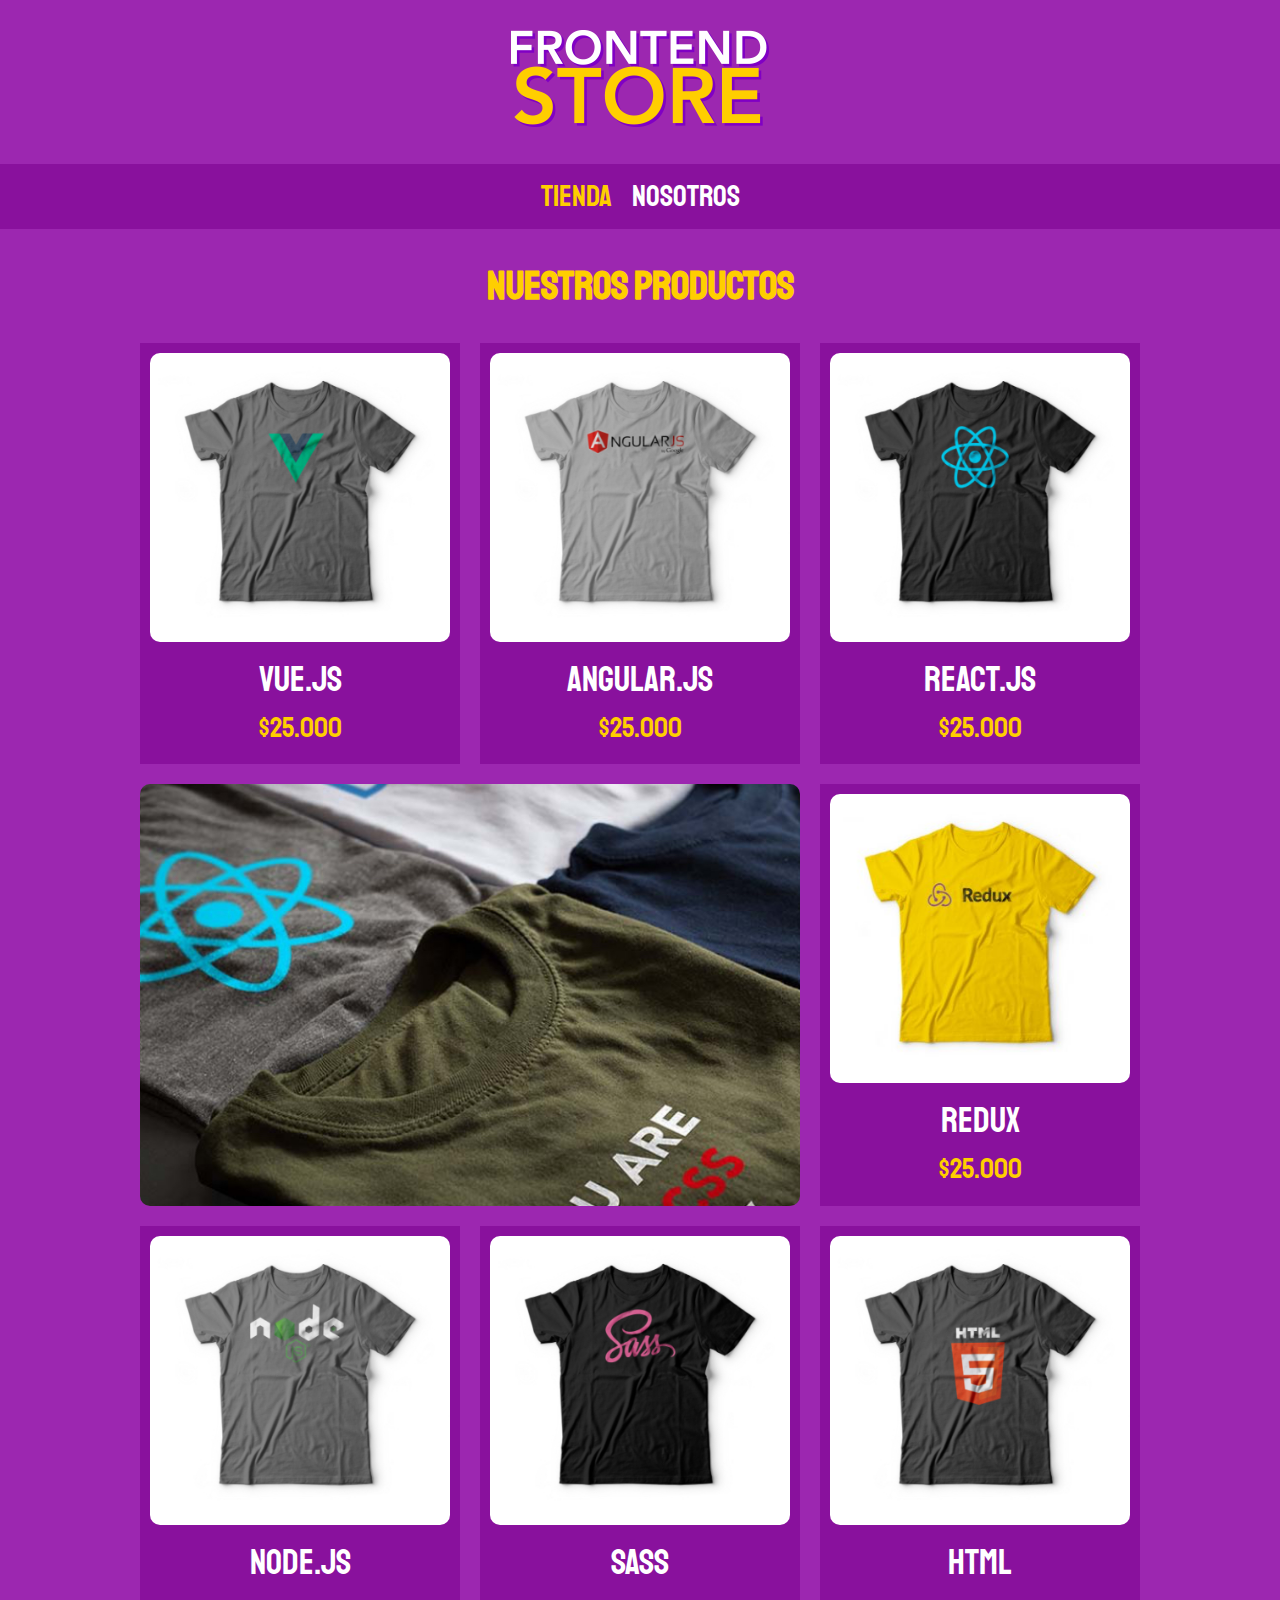
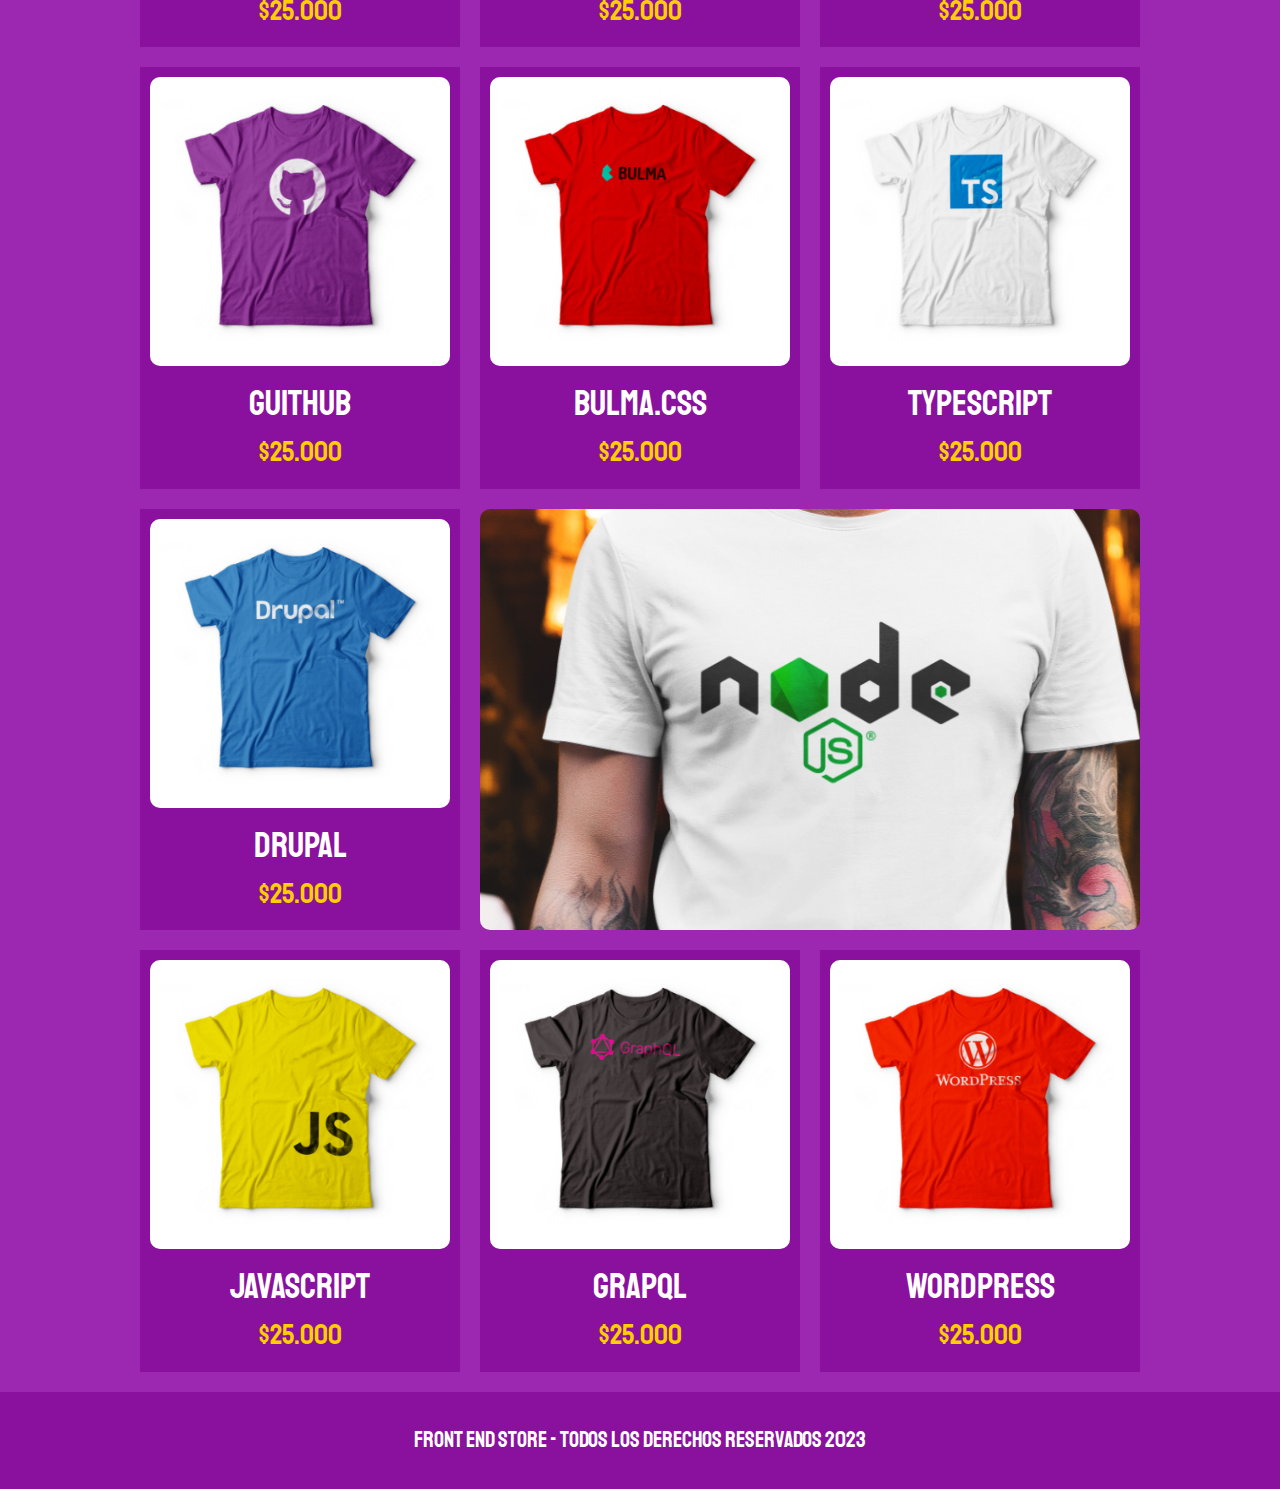
<file: 2.Segundo Proyecto Front  End Store/index.html>
<!DOCTYPE html>
<html lang="es">

<head>
    <meta charset="UTF-8">
    <meta http-equiv="X-UA-Compatible" content="IE=edge">
    <meta name="viewport" content="width=device-width, initial-scale=1.0">
    <title>Front End Store</title>
    <link rel="stylesheet" href="css/normalize.css">
    <link rel="preconnect" href="https://fonts.googleapis.com">
    <link rel="preconnect" href="https://fonts.gstatic.com" crossorigin>
    <link href="https://fonts.googleapis.com/css2?family=Staatliches&display=swap" rel="stylesheet">
    <link rel="stylesheet" href="css/style.css">
</head>

<body>
    <header class="header">
        <a href="index.html">
            <img class="header__logo" src="img/logo.png" alt="Logotipo">
        </a>
    </header>

    <nav class="navegacion">
        <a class="navegacion__enlace navegacion__enlace--activo" href="index.html">Tienda</a>
        <a class="navegacion__enlace" href="nosotros.html">Nosotros</a>
    </nav>
    <main class="contenedor">
        <h1>Nuestros Productos</h1>

        <div class="grid">
            <div class="producto">
                <a href="producto.html">
                    <img class="producto__imagen" src="img/1.jpg" alt="imagen camisa">
                    <div class="producto__informacion">
                        <p class="producto__nombre">Vue.JS</p>
                        <p class="producto__precio">$25.000 </p>
                    </div>
                </a>
            </div> <!--.producto-->
            <div class="producto">
                <a href="producto.html">
                    <img class="producto__imagen" src="img/2.jpg" alt="imagen camisa">
                    <div class="producto__informacion">
                        <p class="producto__nombre">Angular.JS</p>
                        <p class="producto__precio">$25.000 </p>
                    </div>
                </a>
            </div> <!--.producto-->
            <div class="producto">
                <a href="producto.html">
                    <img class="producto__imagen" src="img/3.jpg" alt="imagen camisa">
                    <div class="producto__informacion">
                        <p class="producto__nombre">React.JS</p>
                        <p class="producto__precio">$25.000 </p>
                    </div>
                </a>
            </div> <!--.producto-->
            <div class="producto">
                <a href="producto.html">
                    <img class="producto__imagen" src="img/4.jpg" alt="imagen camisa">
                    <div class="producto__informacion">
                        <p class="producto__nombre">Redux</p>
                        <p class="producto__precio">$25.000 </p>
                    </div>
                </a>
            </div> <!--.producto-->
            <div class="producto">
                <a href="producto.html">
                    <img class="producto__imagen" src="img/5.jpg" alt="imagen camisa">
                    <div class="producto__informacion">
                        <p class="producto__nombre">Node.JS</p>
                        <p class="producto__precio">$25.000 </p>
                    </div>
                </a>
            </div> <!--.producto-->
            <div class="producto">
                <a href="producto.html">
                    <img class="producto__imagen" src="img/6.jpg" alt="imagen camisa">
                    <div class="producto__informacion">
                        <p class="producto__nombre">SASS</p>
                        <p class="producto__precio">$25.000 </p>
                    </div>
                </a>
            </div> <!--.producto-->
            <div class="producto">
                <a href="producto.html">
                    <img class="producto__imagen" src="img/7.jpg" alt="imagen camisa">
                    <div class="producto__informacion">
                        <p class="producto__nombre">HTML</p>
                        <p class="producto__precio">$25.000 </p>
                    </div>
                </a>
            </div> <!--.producto-->
            <div class="producto">
                <a href="producto.html">
                    <img class="producto__imagen" src="img/8.jpg" alt="imagen camisa">
                    <div class="producto__informacion">
                        <p class="producto__nombre">Guithub</p>
                        <p class="producto__precio">$25.000 </p>
                    </div>
                </a>
            </div> <!--.producto-->
            <div class="producto">
                <a href="producto.html">
                    <img class="producto__imagen" src="img/9.jpg" alt="imagen camisa">
                    <div class="producto__informacion">
                        <p class="producto__nombre">Bulma.CSS</p>
                        <p class="producto__precio">$25.000 </p>
                    </div>
                </a>
            </div> <!--.producto-->
            <div class="producto">
                <a href="producto.html">
                    <img class="producto__imagen" src="img/10.jpg" alt="imagen camisa">
                    <div class="producto__informacion">
                        <p class="producto__nombre">TypeScript</p>
                        <p class="producto__precio">$25.000 </p>
                    </div>
                </a>
            </div> <!--.producto-->
            <div class="producto">
                <a href="producto.html">
                    <img class="producto__imagen" src="img/11.jpg" alt="imagen camisa">
                    <div class="producto__informacion">
                        <p class="producto__nombre">Drupal</p>
                        <p class="producto__precio">$25.000 </p>
                    </div>
                </a>
            </div> <!--.producto-->
            <div class="producto">
                <a href="producto.html">
                    <img class="producto__imagen" src="img/12.jpg" alt="imagen camisa">
                    <div class="producto__informacion">
                        <p class="producto__nombre">JavaScript</p>
                        <p class="producto__precio">$25.000 </p>
                    </div>
                </a>
            </div> <!--.producto-->
            <div class="producto">
                <a href="producto.html">
                    <img class="producto__imagen" src="img/13.jpg" alt="imagen camisa">
                    <div class="producto__informacion">
                        <p class="producto__nombre">GrapQL</p>
                        <p class="producto__precio">$25.000 </p>
                    </div>
                </a>
            </div> <!--.producto-->
            <div class="producto">
                <a href="producto.html">
                    <img class="producto__imagen" src="img/14.jpg" alt="imagen camisa">
                    <div class="producto__informacion">
                        <p class="producto__nombre">WordPress</p>
                        <p class="producto__precio">$25.000 </p>
                    </div>
                </a>
            </div> <!--.producto-->

            <div class="grafico grafico--camisas"></div>
            <div class="grafico grafico--node"></div>
        </div>
    </main>
    <footer class="footer">
        <p class="footer__texto">Front End Store - Todos los derechos reservados 2023</p>
    </footer>

</body>

</html>
</file>
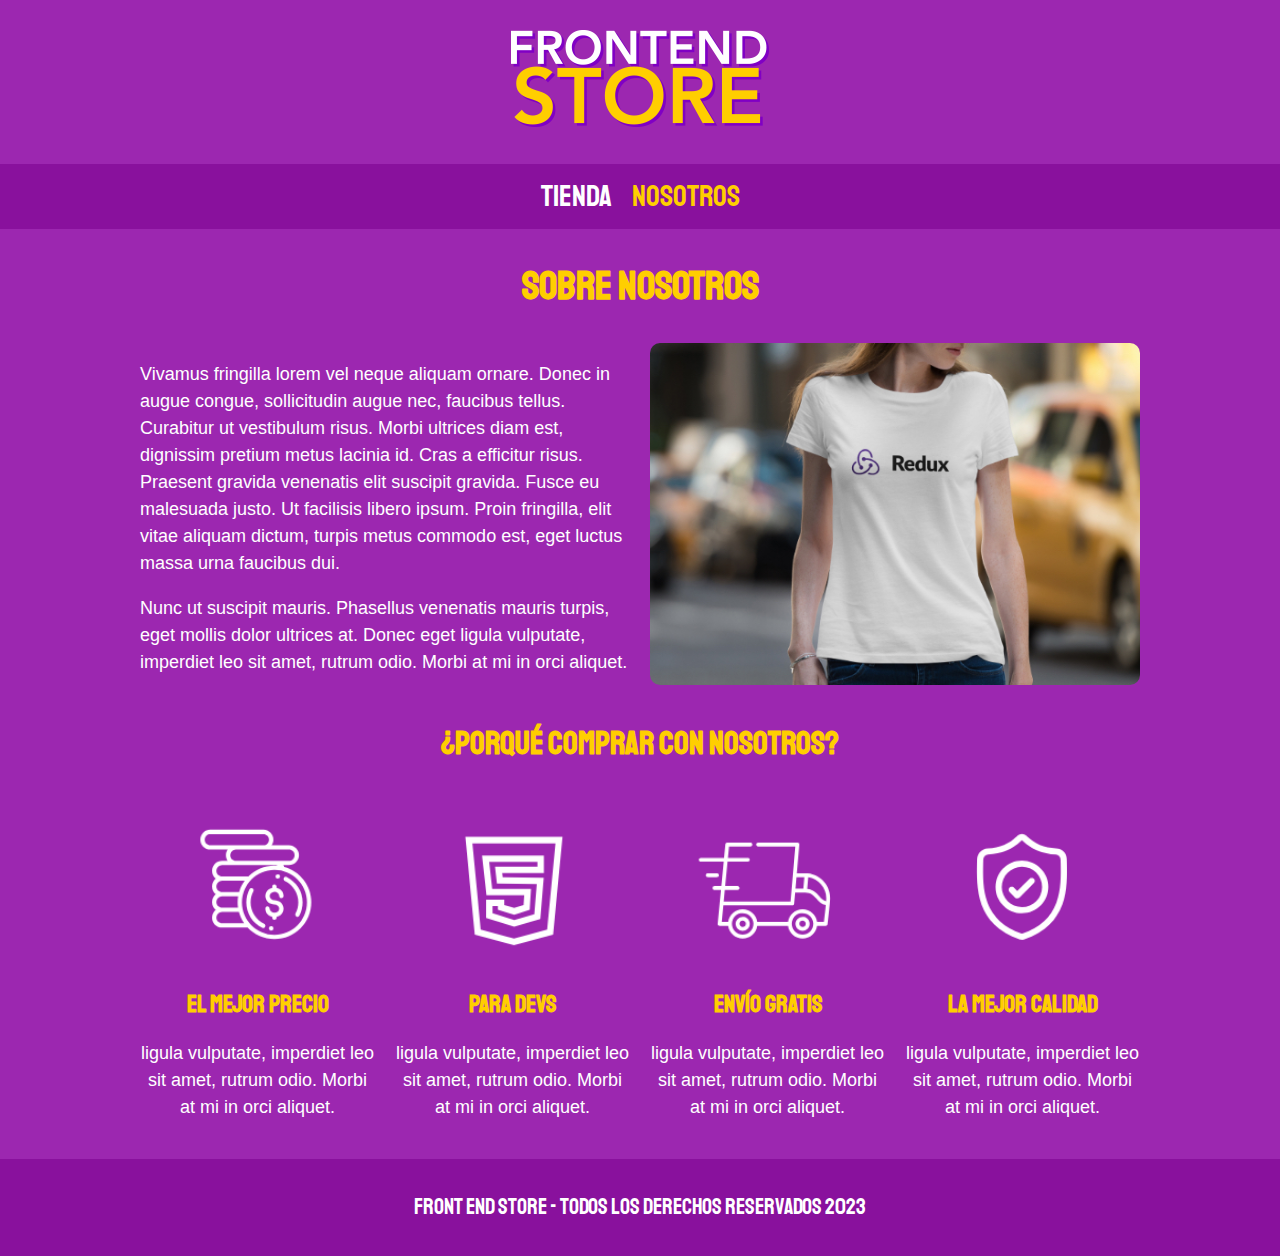
<file: 2.Segundo Proyecto Front  End Store/nosotros.html>
<!DOCTYPE html>
<html lang="es">

<head>
    <meta charset="UTF-8">
    <meta http-equiv="X-UA-Compatible" content="IE=edge">
    <meta name="viewport" content="width=device-width, initial-scale=1.0">
    <title>Front End Store</title>
    <link rel="stylesheet" href="css/normalize.css">
    <link rel="preconnect" href="https://fonts.googleapis.com">
    <link rel="preconnect" href="https://fonts.gstatic.com" crossorigin>
    <link href="https://fonts.googleapis.com/css2?family=Staatliches&display=swap" rel="stylesheet">
    <link rel="stylesheet" href="css/style.css">
</head>

<body>
    <header class="header">
        <a href="index.html">
            <img class="header__logo" src="img/logo.png" alt="Logotipo">
        </a>
    </header>

    <nav class="navegacion">
        <a class="navegacion__enlace" href="index.html">Tienda</a>
        <a class="navegacion__enlace navegacion__enlace--activo" href="nosotros.html">Nosotros</a>
    </nav>
    <main class="contenedor">
        <h1>Sobre Nosotros</h1>
        <div class="nosotros">
            <div class="nosotros__contenido">
                <p>Vivamus fringilla lorem vel neque aliquam ornare. Donec in augue congue, sollicitudin augue nec,
                    faucibus tellus. Curabitur ut vestibulum risus. Morbi ultrices diam est, dignissim pretium metus
                    lacinia id. Cras a efficitur risus. Praesent gravida venenatis elit suscipit gravida. Fusce eu
                    malesuada justo. Ut facilisis libero ipsum. Proin fringilla, elit vitae aliquam dictum, turpis metus
                    commodo est, eget luctus massa urna faucibus dui.</p>

                <p>Nunc ut suscipit mauris. Phasellus venenatis mauris turpis, eget mollis dolor ultrices at. Donec eget
                    ligula vulputate, imperdiet leo sit amet, rutrum odio. Morbi at mi in orci aliquet.</p>
            </div>
            <img class="nosotros__imagen" src="img/nosotros.jpg" alt="imagen nosotros">
        </div>
    </main>
    <section class="contenedor comprar">
            <h2 class="comprar__titulo">¿Porqué Comprar Con Nosotros?</h2>
            <div class="bloques">
                <div class="bloque">
                  <img class="bloque__imagen" src="img/icono_1.png" alt="Porque comprar">
                  <h3 class="bloque__titulo">El Mejor Precio</h3>
                  <p>ligula vulputate, imperdiet leo sit amet, rutrum odio. Morbi at mi in orci aliquet.</p>  
                </div><!--bloque-->

                <div class="bloque">
                    <img class="bloque__imagen" src="img/icono_2.png" alt="Porque comprar">
                    <h3 class="bloque__titulo">Para Devs</h3>
                    <p>ligula vulputate, imperdiet leo sit amet, rutrum odio. Morbi at mi in orci aliquet.</p>  
                  </div><!--bloque-->

                  <div class="bloque">
                    <img class="bloque__imagen" src="img/icono_3.png" alt="Porque comprar">
                    <h3 class="bloque__titulo">Envío Gratis</h3>
                    <p>ligula vulputate, imperdiet leo sit amet, rutrum odio. Morbi at mi in orci aliquet.</p>  
                  </div><!--bloque-->

                  <div class="bloque">
                    <img class="bloque__imagen" src="img/icono_4.png" alt="Porque comprar">
                    <h3 class="bloque__titulo">La Mejor Calidad</h3>
                    <p>ligula vulputate, imperdiet leo sit amet, rutrum odio. Morbi at mi in orci aliquet.</p>  
                  </div><!--bloque-->
            </div><!--bloques-->
    </section>
    <footer class="footer">
        <p class="footer__texto">Front End Store - Todos los derechos reservados 2023</p>
    </footer>

</body>

</html>
</file>
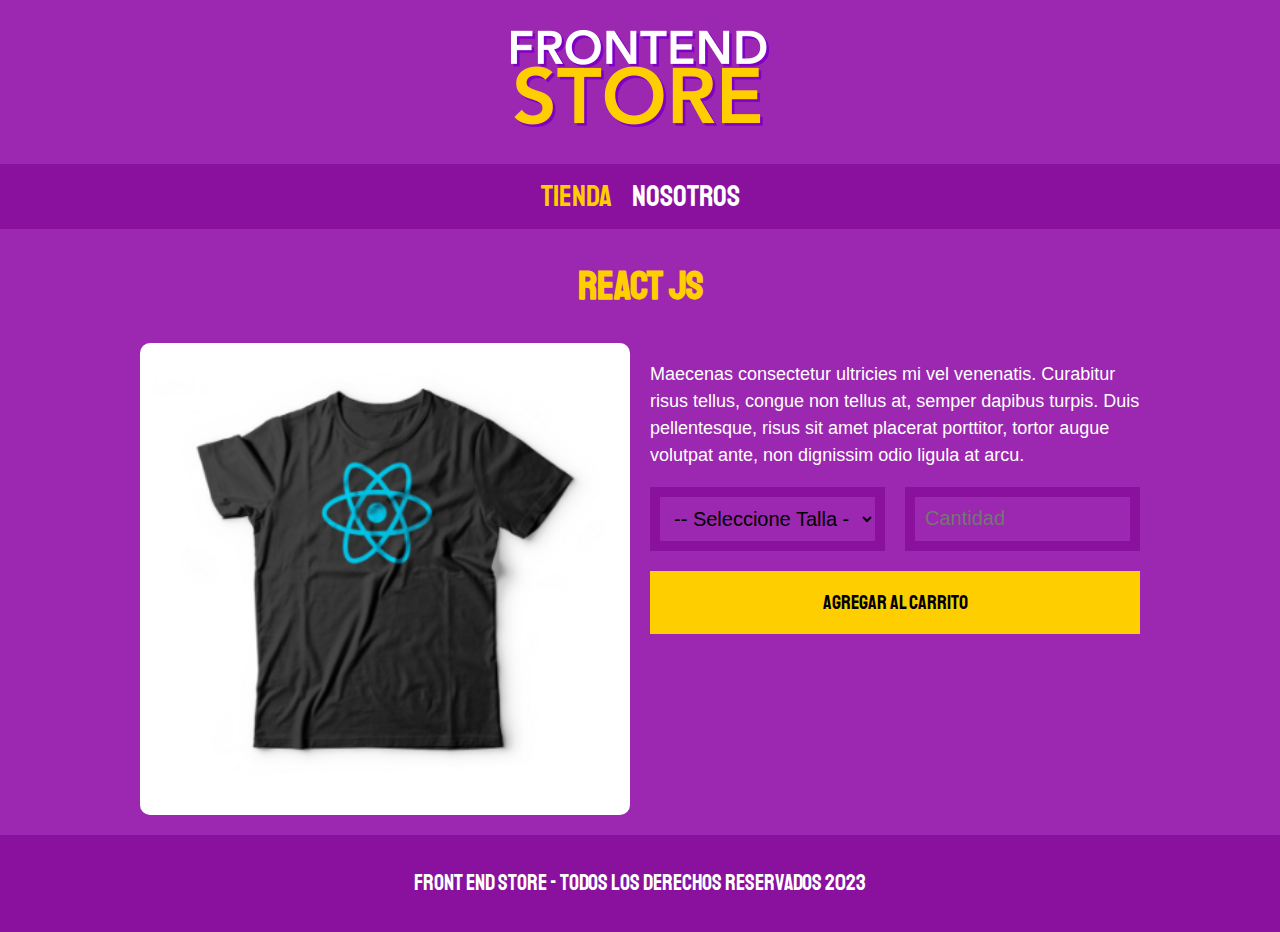
<file: 2.Segundo Proyecto Front  End Store/producto.html>
<!DOCTYPE html>
<html lang="es">

<head>
    <meta charset="UTF-8">
    <meta http-equiv="X-UA-Compatible" content="IE=edge">
    <meta name="viewport" content="width=device-width, initial-scale=1.0">
    <title>Front End Store</title>
    <link rel="stylesheet" href="css/normalize.css">
    <link rel="preconnect" href="https://fonts.googleapis.com">
    <link rel="preconnect" href="https://fonts.gstatic.com" crossorigin>
    <link href="https://fonts.googleapis.com/css2?family=Staatliches&display=swap" rel="stylesheet">
    <link rel="stylesheet" href="css/style.css">
</head>

<body>
    <header class="header">
        <a href="index.html">
            <img class="header__logo" src="img/logo.png" alt="Logotipo">
        </a>
    </header>

    <nav class="navegacion">
        <a class="navegacion__enlace navegacion__enlace--activo" href="index.html">Tienda</a>
        <a class="navegacion__enlace" href="nosotros.html">Nosotros</a>
    </nav>
    <main class="contenedor">
        <h1>React JS</h1>
        <div class="camisa">
            <img class="camisa__imagen" src="img/3.jpg" alt="imagen del Producto">
            <div class="camisa__contenido">
            <p>Maecenas consectetur ultricies mi vel venenatis. Curabitur risus tellus, congue non tellus at, semper dapibus turpis. Duis pellentesque, risus sit amet placerat porttitor, tortor augue volutpat ante, non dignissim odio ligula at arcu.</p>
            <form class="formulario">
                <!--  <label for="state">Tallas:</label>-->
                <select class="formulario__campo">
                    <option>-- Seleccione Talla --</option>
                    <option>XS</option>
                    <option>S</option>
                    <option>M</option>
                    <option>L</option>
                    <option>XL</option>
                </select>
                <input class="formulario__campo" type="number" placeholder="Cantidad" min="1" max="100">
                <input class="formulario__submit" type="submit" value="Agregar Al Carrito">
            </form>
        </div>
        </div>
    </main>
    <footer class="footer">
        <p class="footer__texto">Front End Store - Todos los derechos reservados 2023</p>
    </footer>

</body>

</html>
</file>
<file: 2.Segundo Proyecto Front  End Store/css/style.css>
:root {
    --primario: #9C27B0;
    --primarioOscuro: #89119D;
    --secundario: #FFCE00;
    --secundarioOscuro: rgb(233,287,2);
    --blanco: #fff;
    --negro: #000;

    --fuentePrincipal: 'Staatliches', cursive;
}

html {
    box-sizing: border-box;
    font-size: 62.5%;
}

*, *:before, *:after {
    box-sizing: inherit;
}

/*globales*/
body {
    background-color: var(--primario);
    font-size: 1.6rem;
    line-height: 1.5;
}
p {
    font-size: 1.8rem;
    font-family: Arial, Helvetica, sans-serif;
    color: var(--blanco);
}
a {
    text-decoration: none;
}
img {
   width: 100%;
}
.contenedor {
    max-width: 100rem;
    margin: 0 auto;
}
h1,h2,h3 {
    text-align: center;
    color: var(--secundario);
    font-family: var(--fuentePrincipal);
}
h1 {
    font-size: 4rem;
}
h2 {
    font-size: 3.2rem;
}
h3 {
    font-size: 2.4rem;
}
/*Header*/
.header {
    display: flex;
    justify-content: center;
}
.header__logo {
    margin: 3rem 0;
}
/*Footer*/
.footer {
    background-color: var(--primarioOscuro);
    padding: 1rem;
    margin-top: 2rem;
}
.footer__texto {
    font-family: var(--fuentePrincipal);
    text-align: center;
    font-size: 2.2rem;
}
/*Navegacion*/
.navegacion {
    background-color: var(--primarioOscuro);
    padding: 1rem 0;
    display: flex;
    justify-content: center;
    gap: 2rem;
}
.navegacion__enlace {
    font-family: var(--fuentePrincipal);
    color: var(--blanco);
    font-size: 3rem;

}
.navegacion__enlace--activo,
.navegacion__enlace:hover {
    color: var(--secundario);
}

/*grid*/
.grid {
    display: grid;
    grid-template-columns: repeat(2, 1fr);
    gap: 2rem;
}

@media (min-width: 768px) {
    .grid {
        grid-template-columns: repeat(3, 1fr);
    }
    
}
/*Productos*/

.producto__imagen {
    border-radius: 10px;
}

.producto {
    background-color: var(--primarioOscuro);
    padding: 1rem;
}
/*.producto__imagen {
    width: 100%;
}*/
.producto__nombre {
    font-size: 3.5rem;
}
.producto__precio {
    font-size: 2.8rem;
    color: var(--secundario);
}

.producto__nombre,
.producto__precio {
    font-family: var(--fuentePrincipal);
    margin: 1rem 0;
    text-align: center;
    line-height: 1.2;
}
/*graficos*/

.grafico {
    min-height: 30rem;
    background-repeat: no-repeat;
    background-size: cover;
    grid-column: 1 / 3;

}
.grafico--camisas {
    grid-row: 2 / 3;
    background-image: url(../img/grafico1.jpg);
    border-radius: 10px;
}
.grafico--node {
    background-image: url(../img/grafico2.jpg);
    grid-row: 8 / 9;
    border-radius: 10px;
}

@media (min-width: 768px) {
    .grafico--node {
        grid-row: 5 / 6;
        grid-column: 2 / 4;
    }
}

/*nosotros*/
.nosotros {
    display: grid;
    grid-template-rows: repeat(2, auto);
}
@media (min-width: 768px) {
    .nosotros {
        
        grid-template-columns: repeat(2, 1fr) ;
        column-gap: 2rem;
    }
}

.nosotros__imagen {
    grid-row: 1 / 2;
    /*width: 100%;*/
    border-radius: 10px;
}

@media (min-width: 768px) {
    .nosotros__imagen {
        grid-column: 2 / 3;
    }
    
}

/*bloques*/
.bloques {
   display: grid;
   grid-template-columns: repeat(2, 1fr); 
   gap: 2rem;
}

@media (min-width: 768px) {
    .bloques {
    grid-template-columns: repeat(4, 1fr);
    }
}

.bloque {
    text-align: center;
}
/*.bloque__imagen {
    width: 100%;
}*/
.bloque__titulo {
    margin: 0;
}

/**pagina del producto**/
@media (min-width: 768px) {
    .camisa {
        display: grid;
        grid-template-columns: repeat(2, 1fr);
        column-gap: 2rem;
      
    }
}
.formulario {
    display: grid;
    grid-template-columns:repeat( 2, 1fr);
    gap: 2rem;

}
.formulario__campo {
    border-color: var(--primarioOscuro);
    border-width: 10px;
    border-style: solid;
    /*border: 1rem solid var(--primarioOscuro);*/

    /*background-color: var(--primario);*/
    background-color: transparent;
    
    color: var(--negro);
    font-size: 2rem;
    font-family: Arial, Helvetica, sans-serif;
    padding: 1rem;
    /*appearance: none;*/
    min-width: 50%;
}
.formulario__submit {
    background-color: var(--secundario);
    border: none;
    font-size: 2rem;
    font-family: var(--fuentePrincipal);
    padding: 2rem;
    transition: background-color .3s ease;
    grid-column: 1 / 3;
}
.formulario__submit:hover {
    cursor: pointer;
    border-color: var(--secundarioOscuro);
}

.camisa__imagen {
    border-radius: 10px;
}
</file>
